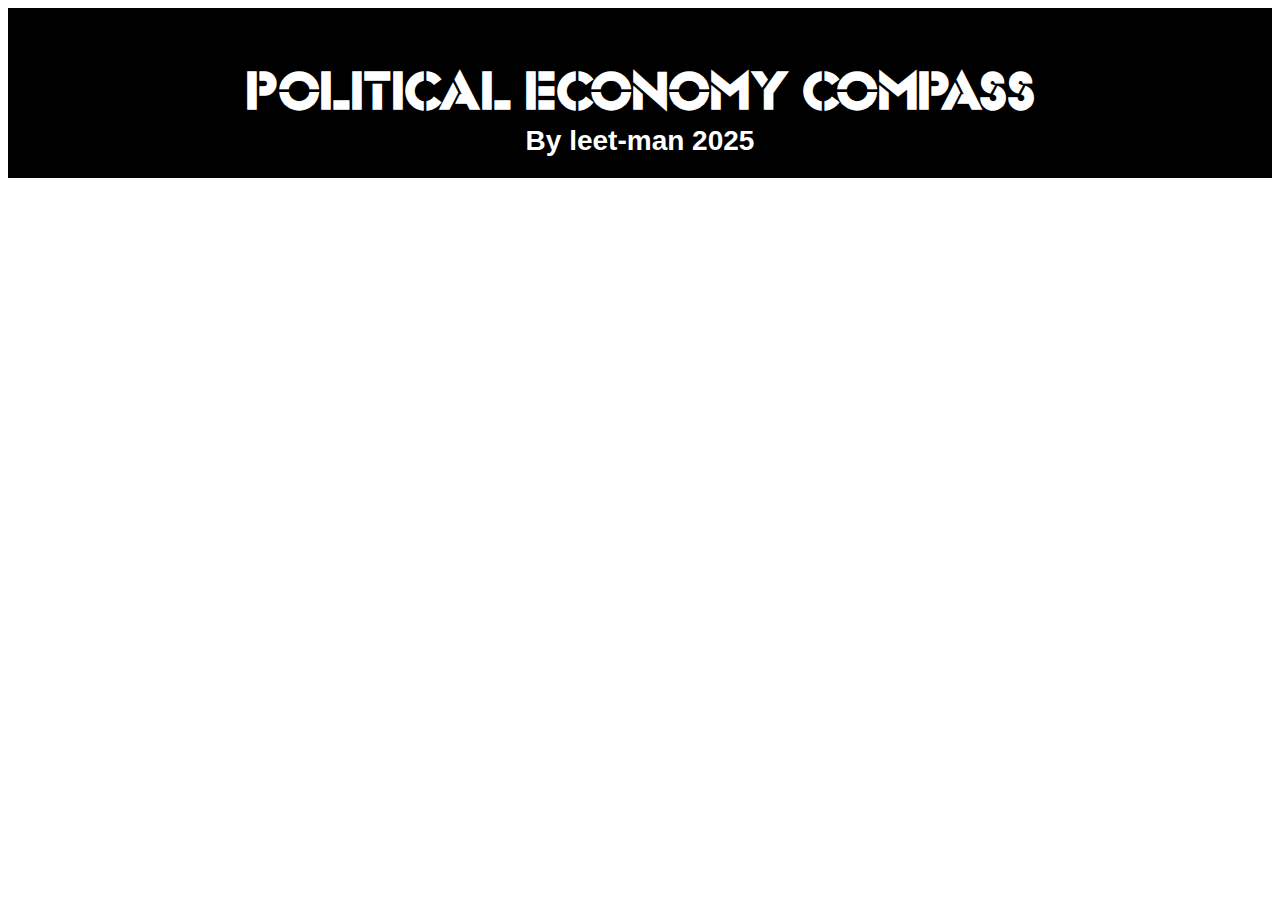
<file: index.html>
<!DOCTYPE html>
<html lang="en">
    <head>
        <title>Political Economy Compass</title>
        <meta charset="UTF-8">
        <meta name="author" content="leet-man">
        <link rel="icon" type="image/svg+xml" href="Compass.svg">
        <link rel="stylesheet" href="style.css">
    </head>
    <body>
        <header> 
            <h1>Political Economy Compass</h1>
            <h2>By leet-man 2025</h2>
        </header>
        <main>
            <section>
                <h2>Property dimension </h2>
                <h3>Common vs Private</h3>
                <p>The property dimension is a measure of how land is distributed in society. It ranges from common property, where natural resources are shared by all, to private property, where nature is owned by private legal persons.</p>
            </section>
            <section>
                <h2> Production dimension</h2>
                <h3>Socialized vs Personalized</h3>
                <p>The production dimension is a measure of how production is organized in society. It includes: 
                    <br>
                Socialized production, where the products of labor are managed for the collective benefit of society at-large, 
                    <br>
                Personalized production, where wealth advanced for the production of more wealth meets the personal wants of legal persons.</p>
            </section>
        </main> 
    </body>
</html>
</file>
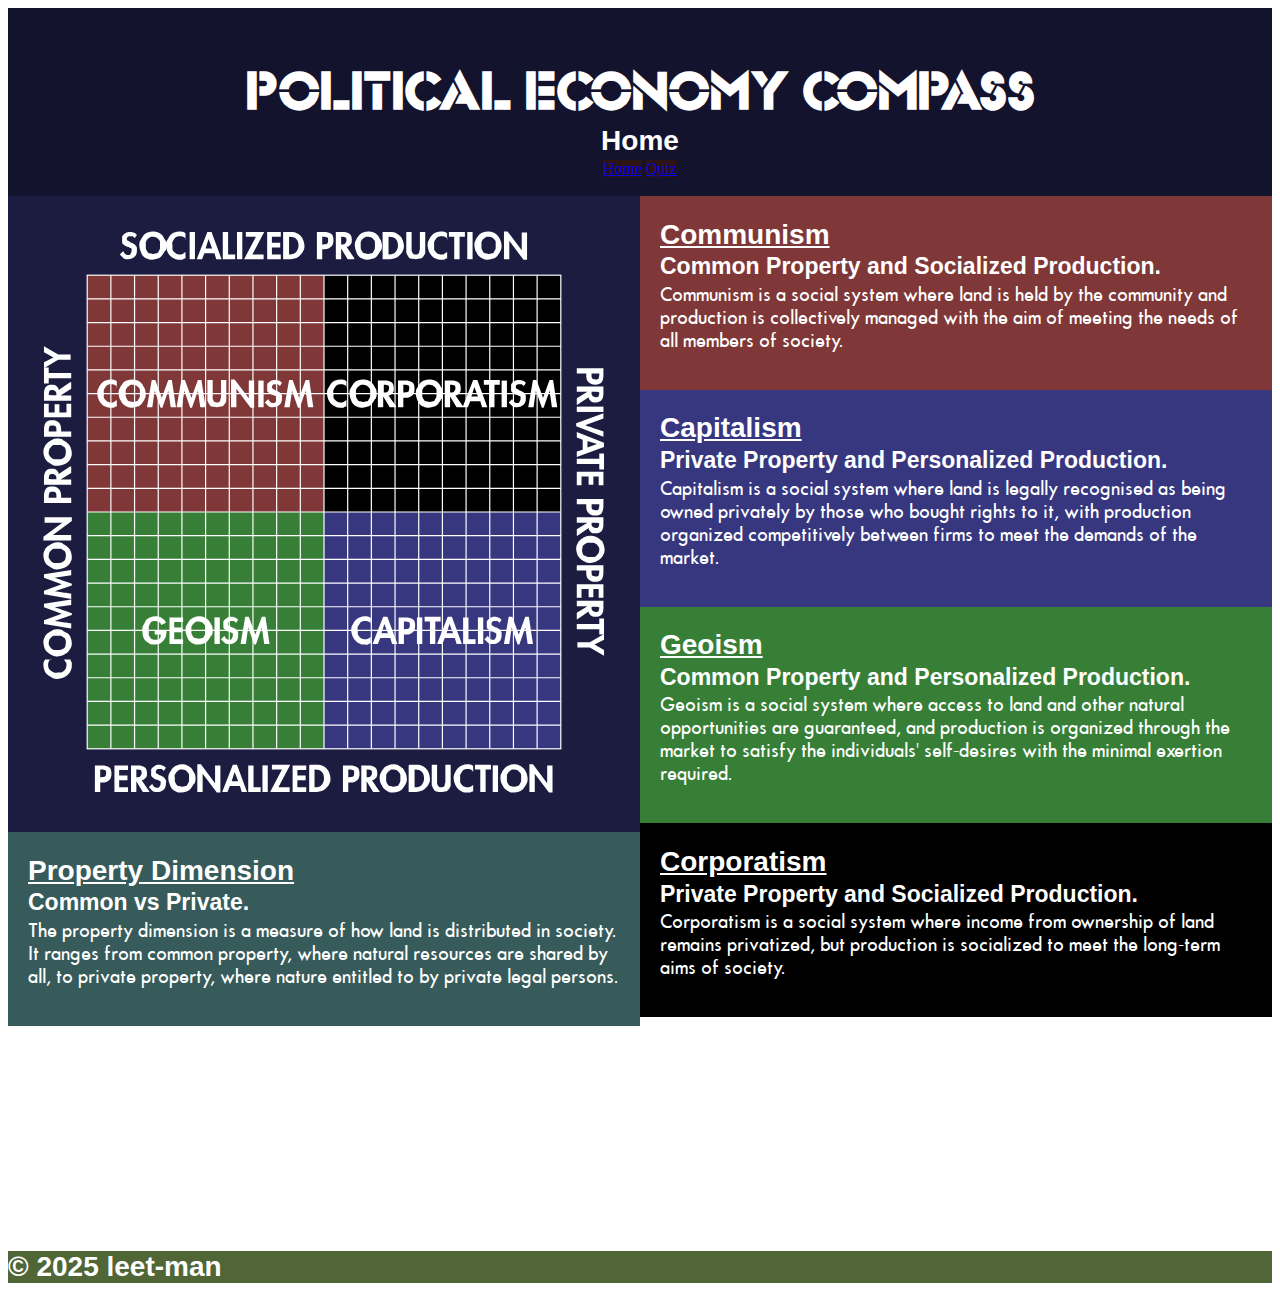
<file: home.html>
<!DOCTYPE html>
<html lang="en">
    <head>
        <title>Political Economy Compass</title>
        <meta charset="UTF-8">
        <meta name="author" content="leet-man">
        <link rel="icon" type="image/svg+xml" href="Compass.svg">
        <link rel="stylesheet" href="style.css">
    </head>
    <body>
        <header> 
            <h1>Political Economy Compass</h1>
            <h2>Home</h2>
            <nav>
                <a href="home.html">Home</a>
                 <a href="quiz.html">Quiz</a>
            </nav>
        </header>
        <main>
            <div class="section-container">
                <div class="left-group">
                    <section>
                        <img src="Compass.svg" alt="Political Economy Compass" class="compass-image">
                    </section>
                    <section>
                        <h2><u>Property Dimension</u></h2>
                        <h3>Common vs Private.</h3>
                        <p>The property dimension is a measure of how land is distributed in society. It ranges from common property, where natural resources are shared by all, to private property, where nature entitled to by private legal persons.</p>
                    </section>
                    <section>
                        <h2><u>Production Dimension</u></h2>
                        <h3>Socialized vs Personalized.</h3>
                        <p>The production dimension is a measure of how production is organized in society. It includes: 
                            <br>
                        Socialized production, where the products of labor are managed for the collective benefit of society at-large, 
                            <br>
                        Personalized production, where wealth advanced for the production of more wealth to meet the personal wants or needs of legal persons.</p>
                    </section>
                </div>
                <div class="right-group">
                    <section>
                        <h2><u>Communism</u></h2>
                        <h3>Common Property and Socialized Production.</h3>
                        <p>Communism is a social system where land is held by the community and production is collectively managed with the aim of meeting the needs of all members of society.</p>
                    </section>
                    <section>
                        <h2><u>Capitalism</u></h2>
                        <h3>Private Property and Personalized Production.</h3>
                        <p>Capitalism is a social system where land is legally recognised as being owned privately by those who bought rights to it, with production organized competitively between firms to meet the demands of the market.
                    </section>
                    <section>
                        <h2><u>Geoism</u></h2>
                        <h3>Common Property and Personalized Production.</h3>
                        <p>Geoism is a social system where access to land and other natural opportunities are guaranteed, and production is organized through the market to satisfy the individuals' self-desires with the minimal exertion required.</p>
                    </section>
                    <section>
                        <h2><u>Corporatism</u></h2>
                        <h3>Private Property and Socialized Production.</h3>
                        <p>Corporatism is a social system where income from ownership of land remains privatized, but production is socialized to meet the long-term aims of society.</p>
                    </section>
                </div>
            </div>
        </main> 
        <footer>
            <h2>© 2025 leet-man</h2>
        </footer>
        <script src="script.js"></script>
    </body>
</html>
</file>
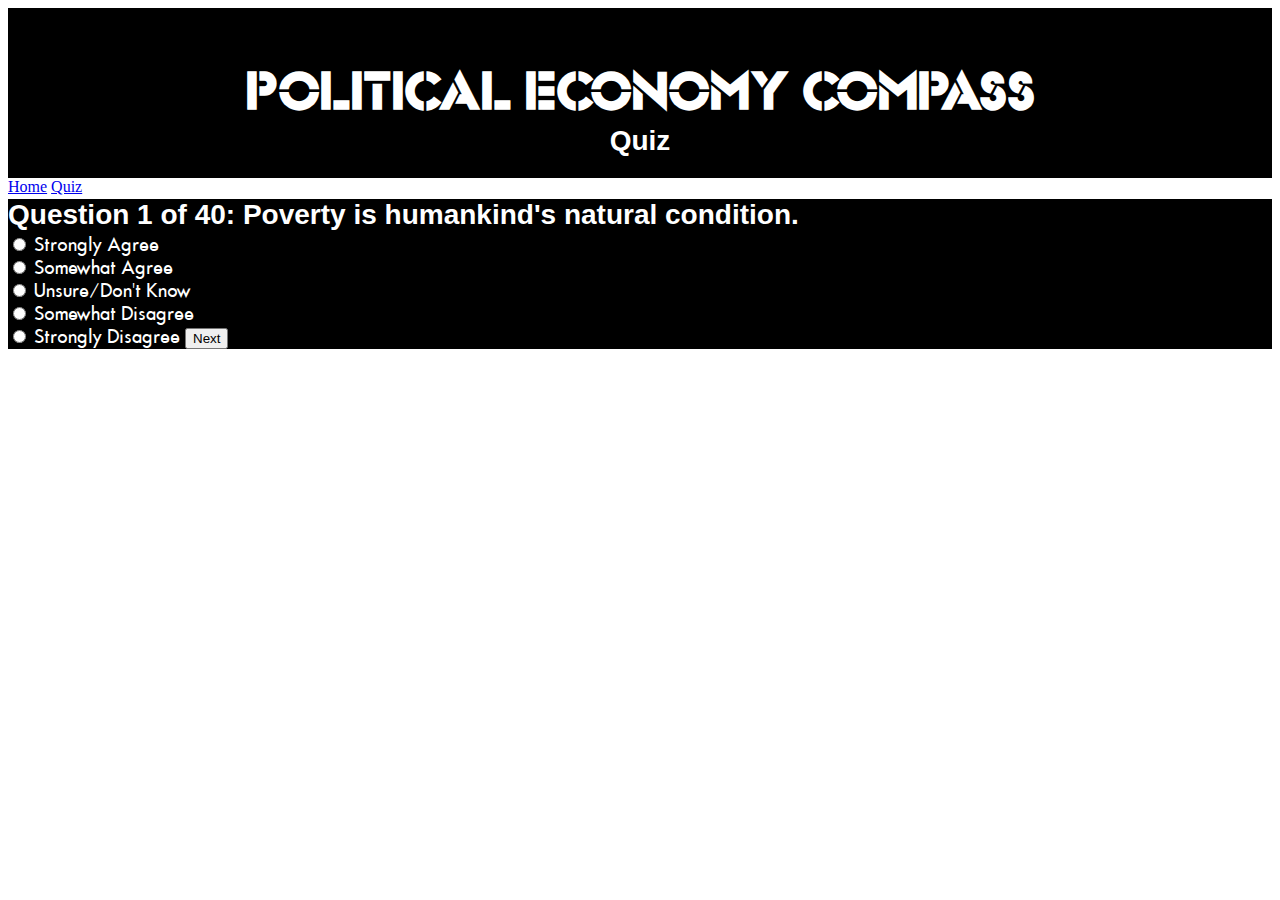
<file: quiz.html>
<!DOCTYPE html>
<html lang="en">
    <head>
        <title>Political Economy Compass</title>
        <meta charset="UTF-8">
        <meta name="author" content="leet-man">
        <link rel="icon" type="image/svg+xml" href="Compass.svg">
        <link rel="stylesheet" href="style.css">
    </head>
    <body>
        <header> 
            <h1>Political Economy Compass</h1>
            <h2>Quiz</h2>
        </header>  
        <main>
            <nav>
                 <a href="home.html">Home</a>
                 <a href="quiz.html">Quiz</a>
            </nav>
            <form id="quizForm">
                <section class="question-section group1" style="display:block;">
                    <h2>Question 1 of 40: Poverty is humankind's natural condition.</h2>
                        <form>
                            <label>
                                <input type="radio" name="q1" value="strongly-agree" required>
                                Strongly Agree
                            </label><br>
                            <label>
                                <input type="radio" name="q1" value="agree">
                                Somewhat Agree
                            </label><br>
                            <label>
                                <input type="radio" name="q1" value="unsure">
                                Unsure/Don't Know
                            </label><br>
                            <label>
                                <input type="radio" name="q1" value="disagree">
                                Somewhat Disagree
                            </label><br>
                            <label>
                            <input type="radio" name="q1" value="strongly-disagree">
                            Strongly Disagree
                            </label>
                        </form>
                    <button type="button" onclick="nextQuestion()">Next</button>
                </section>
                <section class="question-section group1" style="display:none;">
                    <h2>Question 2 of 40: Those who came to an area first shouldn't have a greater claim to that area than those who came later.</h2>
                        <form>
                            <label>
                                <input type="radio" name="q2" value="strongly-agree" required>
                                Strongly Agree
                            </label><br>
                            <label>
                                <input type="radio" name="q2" value="agree">
                                Somewhat Agree
                            </label><br>
                            <label>
                                <input type="radio" name="q2" value="unsure">
                                Unsure/Don't Know
                            </label><br>
                            <label>
                                <input type="radio" name="q2" value="disagree">
                                Somewhat Disagree
                            </label><br>
                            <label>
                                <input type="radio" name="q2" value="strongly-disagree">
                                Strongly Disagree
                            </label>
                        </form>
                    <button type="button" onclick="prevQuestion()">Previous</button>
                    <button type="button" onclick="nextQuestion()">Next</button>
                </section>
             <section class="question-section group2" style="display:none;">
                 <h2>Question 3 of 40: Society writ-large should have a larger say in the management of productive forces.</h2>
                     <form>
                         <label>
                             <input type="radio" name="q3" value="strongly-agree" required>
                             Strongly Agree
                         </label><br>
                         <label>
                             <input type="radio" name="q3" value="agree">
                             Somewhat Agree
                         </label><br>
                         <label>
                             <input type="radio" name="q3" value="unsure">
                             Unsure/Don't Know
                         </label><br>
                         <label>
                             <input type="radio" name="q3" value="disagree">
                             Somewhat Disagree
                         </label><br>
                         <label>
                             <input type="radio" name="q3" value="strongly-disagree">
                             Strongly Disagree
                         </label>
                         </form>
                 <button type="button" onclick="prevQuestion()">Previous</button>
                 <button type="button" onclick="nextQuestion()">Next</button>
             </section>
                <section class="question-section group2" style="display:none;">
                    <h2>Question 4 of 40: Income taxation is the most crude and direct method of socializing production.</h2>
                        <form>
                            <label>
                                <input type="radio" name="q4" value="strongly-agree" required>
                                Strongly Agree
                            </label><br>
                            <label>
                                <input type="radio" name="q4" value="agree">
                                Somewhat Agree
                            </label><br>
                            <label>
                                <input type="radio" name="q4" value="unsure">
                                Unsure/Don't Know
                            </label><br>
                            <label>
                                <input type="radio" name="q4" value="disagree">
                                Somewhat Disagree
                            </label><br>
                            <label>
                                <input type="radio" name="q4" value="strongly-disagree">
                                Strongly Disagree
                            </label>
                        </form>
                    <button type="button" onclick="prevQuestion()">Previous</button>
                    <button type="button" onclick="nextQuestion()">Next</button>
                </section>
                <section class="question-section group1" style="display:none;">
                    <h2>Question 5 of 40: Nobody created land, therfore nobody can exclude others from it without their compensation.</h2>
                        <form>
                            <label>
                                <input type="radio" name="q5" value="strongly-agree" required>
                                Strongly Agree
                            </label><br>
                            <label>
                                <input type="radio" name="q5" value="agree">
                                Somewhat Agree
                            </label><br>
                            <label>
                                <input type="radio" name="q5" value="unsure">
                                Unsure/Don't Know
                            </label><br>
                            <label>
                                <input type="radio" name="q5" value="disagree">
                                Somewhat Disagree
                            </label><br>
                            <label>
                                <input type="radio" name="q5" value="strongly-disagree">
                                Strongly Disagree
                            </label>
                        </form>
                    <button type="button" onclick="prevQuestion()">Previous</button>
                    <button type="button" onclick="nextQuestion()">Next</button>
                </section>
                <section class="question-section group2" style="display:none;">
                    <h2>Question 6 of 40: There is no such thing as society, just individuals.</h2>
                        <form>
                            <label>
                                <input type="radio" name="q6" value="strongly-agree" required>
                                Strongly Agree
                            </label><br>
                            <label>
                                <input type="radio" name="q6" value="agree">
                                Somewhat Agree
                            </label><br>
                            <label>
                                <input type="radio" name="q6" value="unsure">
                                Unsure/Don't Know
                            </label><br>
                            <label>
                                <input type="radio" name="q6" value="disagree">
                                Somewhat Disagree
                            </label><br>
                            <label>
                                <input type="radio" name="q6" value="strongly-disagree">
                                Strongly Disagree
                            </label>
                        </form>
                    <button type="button" onclick="prevQuestion()">Previous</button>
                    <button type="button" onclick="nextQuestion()">Next</button>
                </section>
                <section class="question-section group2" style="display:none;">
                    <h2>Question 7 of 40: There is an inherent contradiction of interests between managers of capital and those who sell their labor to those managers.</h2>
                        <form>
                            <label>
                                <input type="radio" name="q7" value="strongly-agree" required>
                                Strongly Agree
                            </label><br>
                            <label>
                                <input type="radio" name="q7" value="agree">
                                Somewhat Agree
                            </label><br>
                            <label>
                                <input type="radio" name="q7" value="unsure">
                                Unsure/Don't Know
                            </label><br>
                            <label>
                                <input type="radio" name="q7" value="disagree">
                                Somewhat Disagree
                            </label><br>
                            <label>
                                <input type="radio" name="q7" value="strongly-disagree">
                                Strongly Disagree
                            </label>
                        </form>
                    <button type="button" onclick="prevQuestion()">Previous</button>
                    <button type="button" onclick="nextQuestion()">Next</button>   
                </section>
                <section class="question-section group2" style="display:none;">
                    <h2>Question 8 of 40: An economy consciously planned by society at-large is superior to a market economy.</h2>
                        <form>
                            <label>
                                <input type="radio" name="q8" value="strongly-agree" required>
                                Strongly Agree
                            </label><br>
                            <label>
                                <input type="radio" name="q8" value="agree">
                                Somewhat Agree
                            </label><br>
                            <label>
                                <input type="radio" name="q8" value="unsure">
                                Unsure/Don't Know
                            </label><br>
                            <label>
                                <input type="radio" name="q8" value="disagree">
                                Somewhat Disagree
                            </label><br>
                            <label>
                                <input type="radio" name="q8" value="strongly-disagree">
                                Strongly Disagree
                            </label>
                        </form>
                    <button type="button" onclick="prevQuestion()">Previous</button>
                    <button type="button" onclick="nextQuestion()">Next</button>
                </section>
                <section class="question-section group2" style="display:none;">
                    <h2>Question 9 of 40: The needs of society in the aggregate are more important than the wants of a single individual person.</h2>
                        <form>
                            <label>
                                <input type="radio" name="q9" value="strongly-agree" required>
                                Strongly Agree
                            </label><br>
                            <label>
                                <input type="radio" name="q9" value="agree">
                                Somewhat Agree
                            </label><br>
                            <label>
                                <input type="radio" name="q9" value="unsure">
                                Unsure/Don't Know
                            </label><br>
                            <label>
                                <input type="radio" name="q9" value="disagree">
                                Somewhat Disagree
                            </label><br>
                            <label>
                                <input type="radio" name="q9" value="strongly-disagree">
                                Strongly Disagree
                            </label>
                        </form>
                    <button type="button" onclick="prevQuestion()">Previous</button>
                    <button type="button" onclick="nextQuestion()">Next</button>
                </section>
                <section class="question-section group1" style="display:none;">
                    <h2>Question 10 of 40: There is no such thing as free lunch.</h2>
                        <form>
                            <label>
                                <input type="radio" name="q10" value="strongly-agree" required>
                                Strongly Agree
                            </label><br>
                            <label>
                                <input type="radio" name="q10" value="agree">
                                Somewhat Agree
                            </label><br>
                            <label>
                                <input type="radio" name="q10" value="unsure">
                                Unsure/Don't Know
                            </label><br>
                            <label>
                                <input type="radio" name="q10" value="disagree">
                                Somewhat Disagree
                            </label><br>
                            <label>
                                <input type="radio" name="q10" value="strongly-disagree">
                                Strongly Disagree
                            </label>
                        </form>
                    <button type="button" onclick="prevQuestion()">Previous</button>
                    <button type="button" onclick="nextQuestion()">Next</button>
                </section>
                <section class="question-section group1" style="display:none;">
                    <h2>Question 11 of 40: Freedom and fairness are not contradicting values.</h2>
                        <form>
                            <label>
                                <input type="radio" name="q11" value="strongly-agree" required>
                                Strongly Agree
                            </label><br>
                            <label>
                                <input type="radio" name="q11" value="agree">
                                Somwhat Agree
                            </label><br>
                            <label>
                                <input type="radio" name="q11" value="unsure">
                                Unsure/Don't Know
                            </label><br>
                            <label>
                                <input type="radio" name="q11" value="disagree">
                                Somewhat Disagree
                            </label><br>
                            <label>
                                <input type="radio" name="q11" value="strongly-disagree">
                                Strongly Disagree
                            </label>
                        </form>
                    <button type="button" onclick="prevQuestion()">Previous</button>
                    <button type="button" onclick="nextQuestion()">Next</button>
                </section>
                <section class="question-section group1" style="display:none;">
                    <h2>Question 12 of 40: I support property taxes.</h2>
                        <form>
                            <label>
                                <input type="radio" name="q12" value="strongly-agree" required>
                                Strongly Agree
                            </label><br>
                            <label>
                                <input type="radio" name="q12" value="agree">
                                Somewhat Agree
                            </label><br>
                            <label>
                                <input type="radio" name="q12" value="unsure">
                                Unsure/Don't Know
                            </label><br>
                            <label>
                                <input type="radio" name="q12" value="disagree">
                                Somewhat Disagree
                            </label><br>
                            <label>
                                <input type="radio" name="q12" value="strongly-disagree">
                                Strongly Disagree
                            </label>
                        </form>
                    <button type="button" onclick="prevQuestion()">Previous</button>
                    <button type="button" onclick="nextQuestion()">Next</button>
                </section>
                <section class="question-section group2" style="display:none;">
                    <h2>Question 13 of 40: I support income taxes.</h2>
                        <form>
                            <label>
                                <input type="radio" name="q13" value="strongly-agree" required>
                                Strongly Agree
                            </label><br>
                            <label>
                                <input type="radio" name="q13" value="agree">
                                Somewhat Agree
                            </label><br>
                            <label>
                                <input type="radio" name="q13" value="unsure">
                                Unsure/Don't Know
                            </label><br>
                            <label>
                                <input type="radio" name="q13" value="disagree">
                                Somewhat Disagree
                            </label><br>
                            <label>
                                <input type="radio" name="q13" value="strongly-disagree">
                                Strongly Disagree
                            </label>
                        </form>
                    <button type="button" onclick="prevQuestion()">Previous</button>
                    <button type="button" onclick="nextQuestion()">Next</button>
                </section>
                <section class="question-section group1" style="display:none;">
                    <h2>Question 14 of 40: I support confiscating unimproved land without compensating the private titleholder.</h2>
                        <form>
                            <label>
                                <input type="radio" name="q14" value="strongly-agree" required>
                                Strongly Agree
                            </label><br>
                            <label>
                                <input type="radio" name="q14" value="agree">
                                Somewhat Agree
                            </label><br>
                            <label>
                                <input type="radio" name="q14" value="unsure">
                                Unsure/Don't Know
                            </label><br>
                            <label>
                                <input type="radio" name="q14" value="disagree">
                                Somewhat Disagree
                            </label><br>
                            <label>
                                <input type="radio" name="q14" value="strongly-disagree">
                                Strongly Disagree
                            </label>
                        </form>
                    <button type="button" onclick="prevQuestion()">Previous</button>
                    <button type="button" onclick="nextQuestion()">Next</button>
                </section>
                <section class="question-section group1" style="display:none;">
                    <h2>Question 15 of 40: Utility markets are free markets.</h2>
                        <form>
                            <label>
                                <input type="radio" name="q15" value="strongly-agree" required>
                                Strongly Agree
                            </label><br>
                            <label>
                                <input type="radio" name="q15" value="agree">
                                Somewhat Agree
                            </label><br>
                            <label>
                                <input type="radio" name="q15" value="unsure">
                                Unsure/Don't Know
                            </label><br>
                            <label>
                                <input type="radio" name="q15" value="disagree">
                                Somewhat Disagree
                            </label><br>
                            <label>
                                <input type="radio" name="q15" value="strongly-disagree">
                                Strongly Disagree
                            </label>
                        </form>
                    <button type="button" onclick="prevQuestion()">Previous</button>
                    <button type="button" onclick="nextQuestion()">Next</button>
                </section>
                <section class="question-section group2" style="display:none;">
                    <h2>Question 16 of 40: I'm not opposed to the philosophy of Marx and Engels.</h2>
                        <form>
                            <label>
                                <input type="radio" name="q16" value="strongly-agree" required>
                                Strongly Agree
                            </label><br>
                            <label>
                                <input type="radio" name="q16" value="agree">
                                Somewhat Agree
                            </label><br>
                            <label>
                                <input type="radio" name="q16" value="unsure">
                                Unsure/Don't Know
                            </label><br>
                            <label>
                                <input type="radio" name="q16" value="disagree">
                                Somewhat Disagree
                            </label><br>
                            <label>
                                <input type="radio" name="q16" value="strongly-disagree">
                                Strongly Disagree
                            </label>
                        </form>
                    <button type="button" onclick="prevQuestion()">Previous</button>
                    <button type="button" onclick="nextQuestion()">Next</button>
                </section>
                <section class="question-section group1" style="display:none;">
                    <h2>Question 17 of 40: You can only hate Henry George if you misunderstand his philosphy.</h2>
                        <form>
                            <label>
                                <input type="radio" name="q17" value="strongly-agree" required>
                                Strongly Agree
                            </label><br>
                            <label>
                                <input type="radio" name="q17" value="agree">
                                Somewhat Agree
                            </label><br>
                            <label>
                                <input type="radio" name="q17" value="unsure">
                                Unsure/Don't Know
                            </label><br>
                            <label>
                                <input type="radio" name="q17" value="disagree">
                                Somewhat Disagree
                            </label><br>
                            <label>
                                <input type="radio" name="q17" value="strongly-disagree">
                                Strongly Disagree
                            </label>
                        </form>
                    <button type="button" onclick="prevQuestion()">Previous</button>
                    <button type="button" onclick="nextQuestion()">Next</button>
                </section>
                <section class="question-section group1" style="display:none;">
                    <h2>Question 18 of 40: Equitable landownership alone can alleviate racial inequality in South Africa.</h2>
                        <form>
                            <label>
                                <input type="radio" name="q18" value="strongly-agree" required>
                                Strongly Agree
                            </label><br>
                            <label>
                                <input type="radio" name="q18" value="agree">
                                Somewhat Agree
                            </label><br>
                            <label>
                                <input type="radio" name="q18" value="unsure">
                                Unsure/Don't Know
                            </label><br>
                            <label>
                                <input type="radio" name="q18" value="disagree">
                                Somewhat Disagree
                            </label><br>
                            <label>
                                <input type="radio" name="q18" value="strongly-disagree">
                                Strongly Disagree
                            </label>
                        </form>
                    <button type="button" onclick="prevQuestion()">Previous</button>
                    <button type="button" onclick="nextQuestion()">Next</button>
                </section>
                <section class="question-section group1" style="display:none;">
                    <h2>Question 19 of 40: patents should be abolished and replaced with prizes for new inventions.</h2>
                        <form>
                            <label>
                                <input type="radio" name="q19" value="strongly-agree" required>
                                Strongly Agree
                            </label><br>
                            <label>
                                <input type="radio" name="q19" value="agree">
                                Somewhat Agree
                            </label><br>
                            <label>
                                <input type="radio" name="q19" value="unsure">
                                Unsure/Don't Know
                            </label><br>
                            <label>
                                <input type="radio" name="q19" value="disagree">
                                Somewhat Disagree
                            </label><br>
                            <label>
                                <input type="radio" name="q19" value="strongly-disagree">
                                Strongly Disagree
                            </label>
                        </form>
                    <button type="button" onclick="prevQuestion()">Previous</button>
                    <button type="button" onclick="nextQuestion()">Next</button>
                </section>
                <section class="question-section group1" style="display:none;">
                    <h2>Question 20 of 40: The problem with Generative Ai isn't the training of it on intellectual property, but that most of the models are behind paywalls and therefore the renewed digital commons are mostly already enclosed.</h2>
                        <form>
                            <label>
                                <input type="radio" name="q20" value="strongly-agree" required>
                                Strongly Agree
                            </label><br>
                            <label>
                                <input type="radio" name="q20" value="agree">
                                Somewhat Agree
                            </label><br>
                            <label>
                                <input type="radio" name="q20" value="unsure">
                                Unsure/Don't Know
                            </label><br>
                            <label>
                                <input type="radio" name="q20" value="disagree">
                                Somewhat Disagree
                            </label><br>
                            <label>
                                <input type="radio" name="q20" value="strongly-disagree">
                                Strongly Disagree
                            </label>
                        </form>
                    <button type="button" onclick="prevQuestion()">Previous</button>
                    <button type="button" onclick="nextQuestion()">Next</button>
                </section>
                <section class="question-section group1" style="display:none;">
                    <h2>Question 21 of 40: "Equality of outcomes", shouldn't be regarded as a desired human value for the welfare of individual flourishing.</h2>
                        <form>
                            <label>
                                <input type="radio" name="q21" value="strongly-agree" required>
                                Strongly Agree
                            </label><br>
                            <label>
                                <input type="radio" name="q21" value="agree">
                                Somewhat Agree
                            </label><br>
                            <label>
                                <input type="radio" name="q21" value="unsure">
                                Unsure/Don't Know
                            </label><br>
                            <label>
                                <input type="radio" name="q21" value="disagree">
                                Somewhat Disagree
                            </label><br>
                            <label>
                                <input type="radio" name="q21" value="strongly-disagree">
                                Strongly Disagree
                            </label>
                        </form>
                    <button type="button" onclick="prevQuestion()">Previous</button>
                    <button type="button" onclick="nextQuestion()">Next</button>
                </section>
                <section class="question-section group1" style="display:none;">
                    <h2>Question 22 of 40: Those who preach equal outcomes should preach healthy charity instead.</h2>
                        <form>
                            <label>
                                <input type="radio" name="q22" value="strongly-agree" required>
                                Strongly Agree
                            </label><br>
                            <label>
                                <input type="radio" name="q22" value="agree">
                                Somewhat Agree
                            </label><br>
                            <label>
                                <input type="radio" name="q22" value="unsure">
                                Unsure/Don't Know
                            </label><br>
                            <label>
                                <input type="radio" name="q22" value="disagree">
                                Somewhat Disagree
                            </label><br>
                            <label>
                                <input type="radio" name="q22" value="strongly-disagree">
                                Strongly Disagree
                            </label>
                        </form>
                    <button type="button" onclick="prevQuestion()">Previous</button>
                    <button type="button" onclick="nextQuestion()">Next</button>
                </section>
                <section class="question-section group1" style="display:none;">
                    <h2>Question 23 of 40: The 'tragedy of the commons' becomes realized into the sovereign right to private property.</h2>
                        <form>
                            <label>
                                <input type="radio" name="q23" value="strongly-agree" required>
                                Strongly Agree
                            </label><br>
                            <label>
                                <input type="radio" name="q23" value="agree">
                                Somewhat Agree
                            </label><br>
                            <label>
                                <input type="radio" name="q23" value="unsure">
                                Unsure/Don't Know
                            </label><br>
                            <label>
                                <input type="radio" name="q23" value="disagree">
                                Somewhat Disagree
                            </label><br>
                            <label>
                                <input type="radio" name="q23" value="strongly-disagree">
                                Strongly Disagree
                            </label>
                        </form>
                    <button type="button" onclick="prevQuestion()">Previous</button>
                    <button type="button" onclick="nextQuestion()">Next</button>
                </section>
                <section class="question-section group2" style="display:none;">
                    <h2>Question 24 of 40: Economic planning through rational accounting cannot adequately function even in light of new advancements in cybernetics.</h2>
                        <form>
                            <label>
                                <input type="radio" name="q24" value="strongly-agree" required>
                                Strongly Agree
                            </label><br>
                            <label>
                                <input type="radio" name="q24" value="agree">
                                Somewhat Agree
                            </label><br>
                            <label>
                                <input type="radio" name="q24" value="unsure">
                                Unsure/Don't Know
                            </label><br>
                            <label>
                                <input type="radio" name="q24" value="disagree">
                                Somewhat Disagree
                            </label><br>
                            <label>
                                <input type="radio" name="q24" value="strongly-disagree">
                                Strongly Disagree
                            </label>
                        </form>
                    <button type="button" onclick="prevQuestion()">Previous</button>
                    <button type="button" onclick="nextQuestion()">Next</button>
                </section>
                <section class="question-section group1" style="display:none;">
                    <h2>Question 25 of 40: Land cannot be moved into tax havens, therefore land is the most adequate tax base.</h2>
                        <form>
                            <label>
                                <input type="radio" name="q25" value="strongly-agree" required>
                                Strongly Agree
                            </label><br>
                            <label>
                                <input type="radio" name="q25" value="agree">
                                Somewhat Agree
                            </label><br>
                            <label>
                                <input type="radio" name="q25" value="unsure">
                                Unsure/Don't Know
                            </label><br>
                            <label>
                                <input type="radio" name="q25" value="disagree">
                                Somewhat Disagree
                            </label><br>
                            <label>
                                <input type="radio" name="q25" value="strongly-disagree">
                                Strongly Disagree
                            </label>
                        </form>
                    <button type="button" onclick="prevQuestion()">Previous</button>
                    <button type="button" onclick="nextQuestion()">Next</button>
                </section>
                <section class="question-section group2" style="display:none;">
                    <h2>Question 26 of 40: It's not the fault of tax havens that they have a more attractive tax regime.</h2>
                        <form>
                            <label>
                                <input type="radio" name="q26" value="strongly-agree" required>
                                Strongly Agree
                            </label><br>
                            <label>
                                <input type="radio" name="q26" value="agree">
                                Somewhat Agree
                            </label><br>
                            <label>
                                <input type="radio" name="q26" value="unsure">
                                Unsure/Don't Know
                            </label><br>
                            <label>
                                <input type="radio" name="q26" value="disagree">
                                Somewhat Disagree
                            </label><br>
                            <label>
                                <input type="radio" name="q26" value="strongly-disagree">
                                Strongly Disagree
                            </label>
                        </form>
                    <button type="button" onclick="prevQuestion()">Previous</button>
                    <button type="button" onclick="nextQuestion()">Next</button>
                </section>
                <section class="question-section group1" style="display:none;">
                    <h2>Question 27 of 40: I believe that that the Enclosures were a complete positive for modern England's development.</h2>
                        <form>
                            <label>
                                <input type="radio" name="q27" value="strongly-agree" required>
                                Strongly Agree
                            </label><br>
                            <label>
                                <input type="radio" name="q27" value="agree">
                                Somewhat Agree
                            </label><br>
                            <label>
                                <input type="radio" name="q27" value="unsure">
                                Unsure/Don't Know
                            </label><br>
                            <label>
                                <input type="radio" name="q27" value="disagree">
                                Somewhat Disagree
                            </label><br>
                            <label>
                                <input type="radio" name="q27" value="strongly-disagree">
                                Strongly Disagree
                            </label>
                        </form>
                    <button type="button" onclick="prevQuestion()">Previous</button>
                    <button type="button" onclick="nextQuestion()">Next</button>
                </section>
                <section class="question-section group1" style="display:none;">
                    <h2>Question 28 of 40: The 'tragedy of the anti-commons' should be of even greater acceptance than it's original overblown counterpoint.</h2>
                        <form>
                            <label>
                                <input type="radio" name="q28" value="strongly-agree" required>
                                Strongly Agree
                            </label><br>
                            <label>
                                <input type="radio" name="q28" value="agree">
                                Somewhat Agree
                            </label><br>
                            <label>
                                <input type="radio" name="q28" value="unsure">
                                Unsure/Don't Know
                            </label><br>
                            <label>
                                <input type="radio" name="q28" value="disagree">
                                Somewhat Disagree
                            </label><br>
                            <label>
                                <input type="radio" name="q28" value="strongly-disagree">
                                Strongly Disagree
                            </label>
                        </form>
                    <button type="button" onclick="prevQuestion()">Previous</button>
                    <button type="button" onclick="nextQuestion()">Next</button>
                </section>
                <section class="question-section group2" style="display:none;">
                    <h2>Question 29 of 40: I believe that perfect competition between firms is superior or equivalent to direct industrial cooperation.</h2>
                        <form>
                            <label>
                                <input type="radio" name="q29" value="strongly-agree" required>
                                Strongly Agree
                            </label><br>
                            <label>
                                <input type="radio" name="q29" value="agree">
                                Somewhat Agree
                            </label><br>
                            <label>
                                <input type="radio" name="q29" value="unsure">
                                Unsure/Don't Know
                            </label><br>
                            <label>
                                <input type="radio" name="q29" value="disagree">
                                Somewhat Disagree
                            </label><br>
                            <label>
                                <input type="radio" name="q29" value="strongly-disagree">
                                Strongly Disagree
                            </label>
                        </form>
                    <button type="button" onclick="prevQuestion()">Previous</button>
                    <button type="button" onclick="nextQuestion()">Next</button>
                </section>
                <section class="question-section group1" style="display:none;">
                    <h2>Question 30 of 40: "Through the capitalization of land, capitalists have aquired the [coercive] power of feudal landlords", is an incorrect statement.</h2>
                        <form>
                            <label>
                                <input type="radio" name="q30" value="strongly-agree" required>
                                Strongly Agree
                            </label><br>
                            <label>
                                <input type="radio" name="q30" value="agree">
                                Somewhat Agree
                            </label><br>
                            <label>
                                <input type="radio" name="q30" value="unsure">
                                Unsure/Don't Know
                            </label><br>
                            <label>
                                <input type="radio" name="q30" value="disagree">
                                Somewhat Disagree
                            </label><br>
                            <label>
                                <input type="radio" name="q30" value="strongly-disagree">
                                Strongly Disagree
                            </label>
                        </form>
                    <button type="button" onclick="prevQuestion()">Previous</button>
                    <button type="button" onclick="nextQuestion()">Next</button>
                </section>
                <section class="question-section group2" style="display:none;">
                    <h2>Question 31 of 40: More countries should have homeowner associations.</h2>
                        <form>
                            <label>
                                <input type="radio" name="q31" value="strongly-agree" required>
                                Strongly Agree
                            </label><br>
                            <label>
                                <input type="radio" name="q31" value="agree">
                                Somewhat Agree
                            </label><br>
                            <label>
                                <input type="radio" name="q31" value="unsure">
                                Unsure/Don't Know
                            </label><br>
                            <label>
                                <input type="radio" name="q31" value="disagree">
                                Somewhat Disagree
                            </label><br>
                            <label>
                                <input type="radio" name="q31" value="strongly-disagree">
                                Strongly Disagree
                            </label>
                        </form>
                    <button type="button" onclick="prevQuestion()">Previous</button>
                    <button type="button" onclick="nextQuestion()">Next</button>
                </section>
                <section class="question-section group2" style="display:none;">
                    <h2>Question 32 of 40: Canada's supply-managmenent system in their agricultural sector should be implemented elsewhere.</h2>
                        <form>
                            <label>
                                <input type="radio" name="q32" value="strongly-agree" required>
                                Strongly Agree
                            </label><br>
                            <label>
                                <input type="radio" name="q32" value="agree">
                                Somewhat Agree
                            </label><br>
                            <label>
                                <input type="radio" name="q32" value="unsure">
                                Unsure/Don't Know
                            </label><br>
                            <label>
                                <input type="radio" name="q32" value="disagree">
                                Somewhat Disagree
                            </label><br>
                            <label>
                                <input type="radio" name="q32" value="strongly-disagree">
                                Strongly Disagree
                            </label>
                        </form>
                    <button type="button" onclick="prevQuestion()">Previous</button>
                    <button type="button" onclick="nextQuestion()">Next</button>
                </section>
                <section class="question-section group2" style="display:none;">
                    <h2>Question 33 of 40: Subsidizing industry can have benefits for the long-term welfare of the economy.</h2>
                        <form>
                            <label>
                                <input type="radio" name="q33" value="strongly-agree" required>
                                Strongly Agree
                            </label><br>
                            <label>
                                <input type="radio" name="q33" value="agree">
                                Somewhat Agree
                            </label><br>
                            <label>
                                <input type="radio" name="q33" value="unsure">
                                Unsure/Don't Know
                            </label><br>
                            <label>
                                <input type="radio" name="q33" value="disagree">
                                Somewhat Disagree
                            </label><br>
                            <label>
                                <input type="radio" name="q33" value="strongly-disagree">
                                Strongly Disagree
                            </label>
                        </form>
                    <button type="button" onclick="prevQuestion()">Previous</button>
                    <button type="button" onclick="nextQuestion()">Next</button>
                </section>
                <section class="question-section group2" style="display:none;">
                    <h2>Question 34 of 40: A job guarantee is the superior welfare scheme than to a basic income.</h2>
                        <form>
                            <label>
                                <input type="radio" name="q34" value="strongly-agree" required>
                                Strongly Agree
                            </label><br>
                            <label>
                                <input type="radio" name="q34" value="agree">
                                Somewhat Agree
                            </label><br>
                            <label>
                                <input type="radio" name="q34" value="unsure">
                                Unsure/Don't Know
                            </label><br>
                            <label>
                                <input type="radio" name="q34" value="disagree">
                                Somewhat Disagree
                            </label><br>
                            <label>
                                <input type="radio" name="q34" value="strongly-disagree">
                                Strongly Disagree
                            </label>
                        </form>
                    <button type="button" onclick="prevQuestion()">Previous</button>
                    <button type="button" onclick="nextQuestion()">Next</button>
                </section>
                <section class="question-section group1" style="display:none;">
                    <h2>Question 35 of 40: The next best land-use under a regime of private property is always having the land be witheld from the market for speculative gain.</h2>
                        <form>
                            <label>
                                <input type="radio" name="q35" value="strongly-agree" required>
                                Strongly Agree
                            </label><br>
                            <label>
                                <input type="radio" name="q35" value="agree">
                                Somewhat Agree
                            </label><br>
                            <label>
                                <input type="radio" name="q35" value="unsure">
                                Unsure/Don't Know
                            </label><br>
                            <label>
                                <input type="radio" name="q35" value="disagree">
                                Somewhat Disagree
                            </label><br>
                            <label>
                                <input type="radio" name="q35" value="strongly-disagree">
                                Strongly Disagree
                            </label>
                        </form>
                    <button type="button" onclick="prevQuestion()">Previous</button>
                    <button type="button" onclick="nextQuestion()">Next</button>
                </section>
                <section class="question-section group2" style="display:none;">
                    <h2>Question 36 of 40: I believe that co-ops are a superior method of firm-organization than the tradtional private enterprise.</h2>
                        <form>
                            <label>
                                <input type="radio" name="q36" value="strongly-agree" required>
                                Strongly Agree
                            </label><br>
                            <label>
                                <input type="radio" name="q36" value="agree">
                                Somewhat Agree
                            </label><br>
                            <label>
                                <input type="radio" name="q36" value="unsure">
                                Unsure/Don't Know
                            </label><br>
                            <label>
                                <input type="radio" name="q36" value="disagree">
                                Somewhat Disagree
                            </label><br>
                            <label>
                                <input type="radio" name="q36" value="strongly-disagree">
                                Strongly Disagree
                            </label>
                        </form>
                    <button type="button" onclick="prevQuestion()">Previous</button>
                    <button type="button" onclick="nextQuestion()">Next</button>
                </section>
                <section class="question-section group2" style="display:none;">
                    <h2>Question 37 of 40: Labor should have the greatest representation in offices of economic political power.</h2>
                        <form>
                            <label>
                                <input type="radio" name="q37" value="strongly-agree" required>
                                Strongly Agree
                            </label><br>
                            <label>
                                <input type="radio" name="q37" value="agree">
                                Somewhat Agree
                            </label><br>
                            <label>
                                <input type="radio" name="q37" value="unsure">
                                Unsure/Don't Know
                            </label><br>
                            <label>
                                <input type="radio" name="q37" value="disagree">
                                Somewhat Disagree
                            </label><br>
                            <label>
                                <input type="radio" name="q37" value="strongly-disagree">
                                Strongly Disagree
                            </label>
                        </form>
                    <button type="button" onclick="prevQuestion()">Previous</button>
                    <button type="button" onclick="nextQuestion()">Next</button>
                </section>
                <section class="question-section group2" style="display:none;">
                    <h2>Question 38 of 40: Workers deserve equal say vis-a-vis managers in deciding production.</h2>
                        <form>
                            <label>
                                <input type="radio" name="q38" value="strongly-agree" required>
                                Strongly Agree
                            </label><br>
                            <label>
                                <input type="radio" name="q38" value="agree">
                                Somewhat Agree
                            </label><br>
                            <label>
                                <input type="radio" name="q38" value="unsure">
                                Unsure/Don't Know
                            </label><br>
                            <label>
                                <input type="radio" name="q38" value="disagree">
                                Somewhat Disagree
                            </label><br>
                            <label>
                                <input type="radio" name="q38" value="strongly-disagree">
                                Strongly Disagree
                            </label>
                        </form>
                    <button type="button" onclick="prevQuestion()">Previous</button>
                    <button type="button" onclick="nextQuestion()">Next</button>
                </section>
                <section class="question-section group2" style="display:none;">
                    <h2>Question 39 of 40: Everyone deserves equal pay regardless of experience.</h2>
                        <form>
                            <label>
                                <input type="radio" name="q39" value="strongly-agree" required>
                                Strongly Agree
                            </label><br>
                            <label>
                                <input type="radio" name="q39" value="agree">
                                Somewhat Agree
                            </label><br>
                            <label>
                                <input type="radio" name="q39" value="unsure">
                                Unsure/Don't Know
                            </label><br>
                            <label>
                                <input type="radio" name="q39" value="disagree">
                                Somewhat Disagree
                            </label><br>
                            <label>
                                <input type="radio" name="q39" value="strongly-disagree">
                                Strongly Disagree
                            </label>
                        </form>
                    <button type="button" onclick="prevQuestion()">Previous</button>
                    <button type="button" onclick="nextQuestion()">Next</button>
                </section>
                <section class="question-section group2" style="display:none;">
                    <h2>Question 40 of 40: Production quotas and price controls are both socially desirable.</h2>
                        <form>
                            <label>
                                <input type="radio" name="q40" value="strongly-agree" required>
                                Strongly Agree
                            </label><br>
                            <label>
                                <input type="radio" name="q40" value="agree">
                                Agree
                            </label><br>
                            <label>
                                <input type="radio" name="q40" value="unsure">
                                Unsure/Don't Know
                            </label><br>
                            <label>
                                <input type="radio" name="q40" value="disagree">
                                Disagree
                            </label><br>
                            <label>
                                <input type="radio" name="q40" value="strongly-disagree">
                                Strongly Disagree
                            </label>
                        </form>
                    <button type="button" onclick="prevQuestion()">Previous</button>
                    <button type="submit">Submit</button>
                </section>
            </form>
        </main>
        <footer>
            <h2>© 2025 leet-man</h2>
        </footer>
    </body>
</html>

<script>
let current = 0;
const sections = document.querySelectorAll('.question-section');

if (localStorage.getItem('quizCurrent')) {
  current = parseInt(localStorage.getItem('quizCurrent'), 10) || 0;
}

function showQuestion(index) {
  sections.forEach((sec, i) => {
    sec.style.display = i === index ? 'block' : 'none';
  });
  localStorage.setItem('quizCurrent', index);
}

function nextQuestion() {
  const currentSection = sections[current];
  const radios = currentSection.querySelectorAll('input[type="radio"]');
  let answered = false;
  radios.forEach(radio => {
    if (radio.checked) answered = true;
  });
  if (!answered) {
    alert('Please select an answer before continuing.');
    return;
  }
  if (current < sections.length - 1) {
    current++;
    showQuestion(current);
  }
}

function prevQuestion() {
  if (current > 0) {
    current--;
    showQuestion(current);
  }
}

document.getElementById('quizForm').onsubmit = function(e) {
  e.preventDefault();
  alert('Quiz submitted!');
};

showQuestion(current);
</script>
</file>
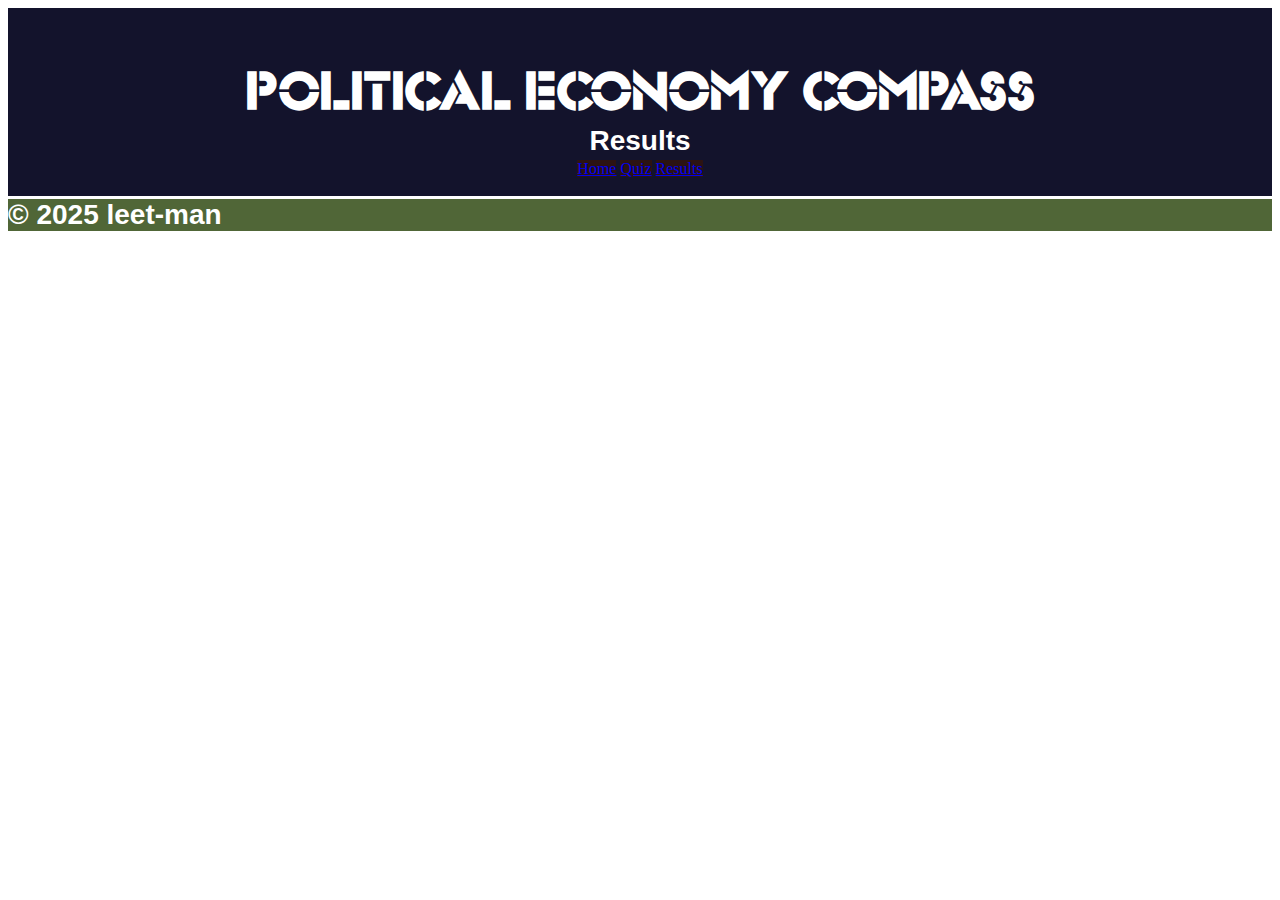
<file: results.html>
<html>
    <head>
        <title>Political Economy Compass</title> <!-- Title of the page displayed in the browser tab -->
        <meta charset="UTF-8"> <!-- Character encoding for the document -->
        <meta name="author" content="leet-man"> <!-- Author of the page for metadata purposes -->
        <link rel="icon" type="image/svg+xml" href="Compass.svg"> <!-- Favicon for the page, displayed in the browser tab -->
        <link rel="stylesheet" href="style.css"> <!-- Link to the external CSS file for styling the page -->
    </head>
    <body>
        <header> 
            <h1>Political Economy Compass</h1> <!-- Main title of the page -->
            <h2>Results</h2> <!-- Subtitle indicating the current page -->
            <nav> <!-- Navigation links to other pages -->
                <a href="home.html">Home</a>
                <a href="quiz.html">Quiz</a>
                <a href="results.html">Results</a>
            </nav>
        </header>
        <main>

        </main>
        <footer>
            <h2>© 2025 leet-man</h2> <!-- Footer with copyright information -->
        </footer>
        <script src="script.js"></script> <!-- Link to the external JavaScript file for color animations -->
    </body>
</html>
</file>
<file: style.css>
@font-face {
    font-family: 'Futura Stencil ICG';
    src: url('Futura_Stencil_ICG.ttf') format('truetype');
}
@font-face {
    font-family: 'Futura ICG';
    src: url('Futura_ICG.ttf') format('truetype');
}
@font-face {
    font-family: 'FuturaOrtoSh-Bold';
    src: url('FuturaOrtoSh-Bold.ttf') format('truetype');
}

header {
    background-color: #000000;
    padding: 18px;
    text-align: center;
    animation: headerColors 8s linear infinite;
}
@keyframes headerColors {
    0%   { background-color: #000000; }
    25%  { background-color: #37377f; }
    50%  { background-color: #377f37; }
    75%  { background-color: #7f3737; }
    100% { background-color: #000000; }
}

.section-container {
    display: flex;
    justify-content: space-between;
}
.left-group, .right-group {
    flex: 1;
}

.left-group section:nth-child(1) {
    background-color: #1C1C40;
    padding: 20px;
    animation: leftsectioncolors1 8s linear infinite;
}
@keyframes leftsectioncolors1 {
    0%   { background-color: #1C1C40; }
    50%  { background-color: #3C3C3C; }
    100% { background-color: #1C1C40; }
}

.left-group section:nth-child(2) {
    background-color: #375B5B;
    padding: 20px;
    animation: leftsectioncolors2 8s linear infinite;
}
@keyframes leftsectioncolors2 {
    0%   { background-color: #375B5B; }
    50%  { background-color: #401C1C; }
    100% { background-color: #375B5B; }
}

.right-group section {
    animation: none;
    padding: 20px;
}
.right-group section:nth-child(1) {
    background-color: #7f3737;
}
.right-group section:nth-child(2) {
    background-color: #37377f;
}
.right-group section:nth-child(3) {
    background-color: #377f37;
}
.right-group section:nth-child(4) {
    background-color: #000000;
}

.question-section {
    background-color: #000000;
}

h1 {
    margin-bottom: 0.1em;
    font-family: 'Futura Stencil ICG', sans-serif;
    font-size: 48px;
    color: #ffffff;
}
h2 {
    margin-top: 0.1em;
    margin-bottom: 0.1em;
    font-family: 'FuturaOrtoSh-Bold', sans-serif;
    font-size: 28px;
    color: #ffffff;
}
h3 { 
   margin-top: 0.1em;
    margin-bottom: 0.1em;
    font-family: 'FuturaOrtoSh-Bold', sans-serif;
    font-size: 23px;
    color: #ffffff;
}
p, label { 
    margin-top: 0.1em;
    font-family: 'Futura ICG', sans-serif;
    font-size: 18px;
    color: #ffffff;
}
</file>
